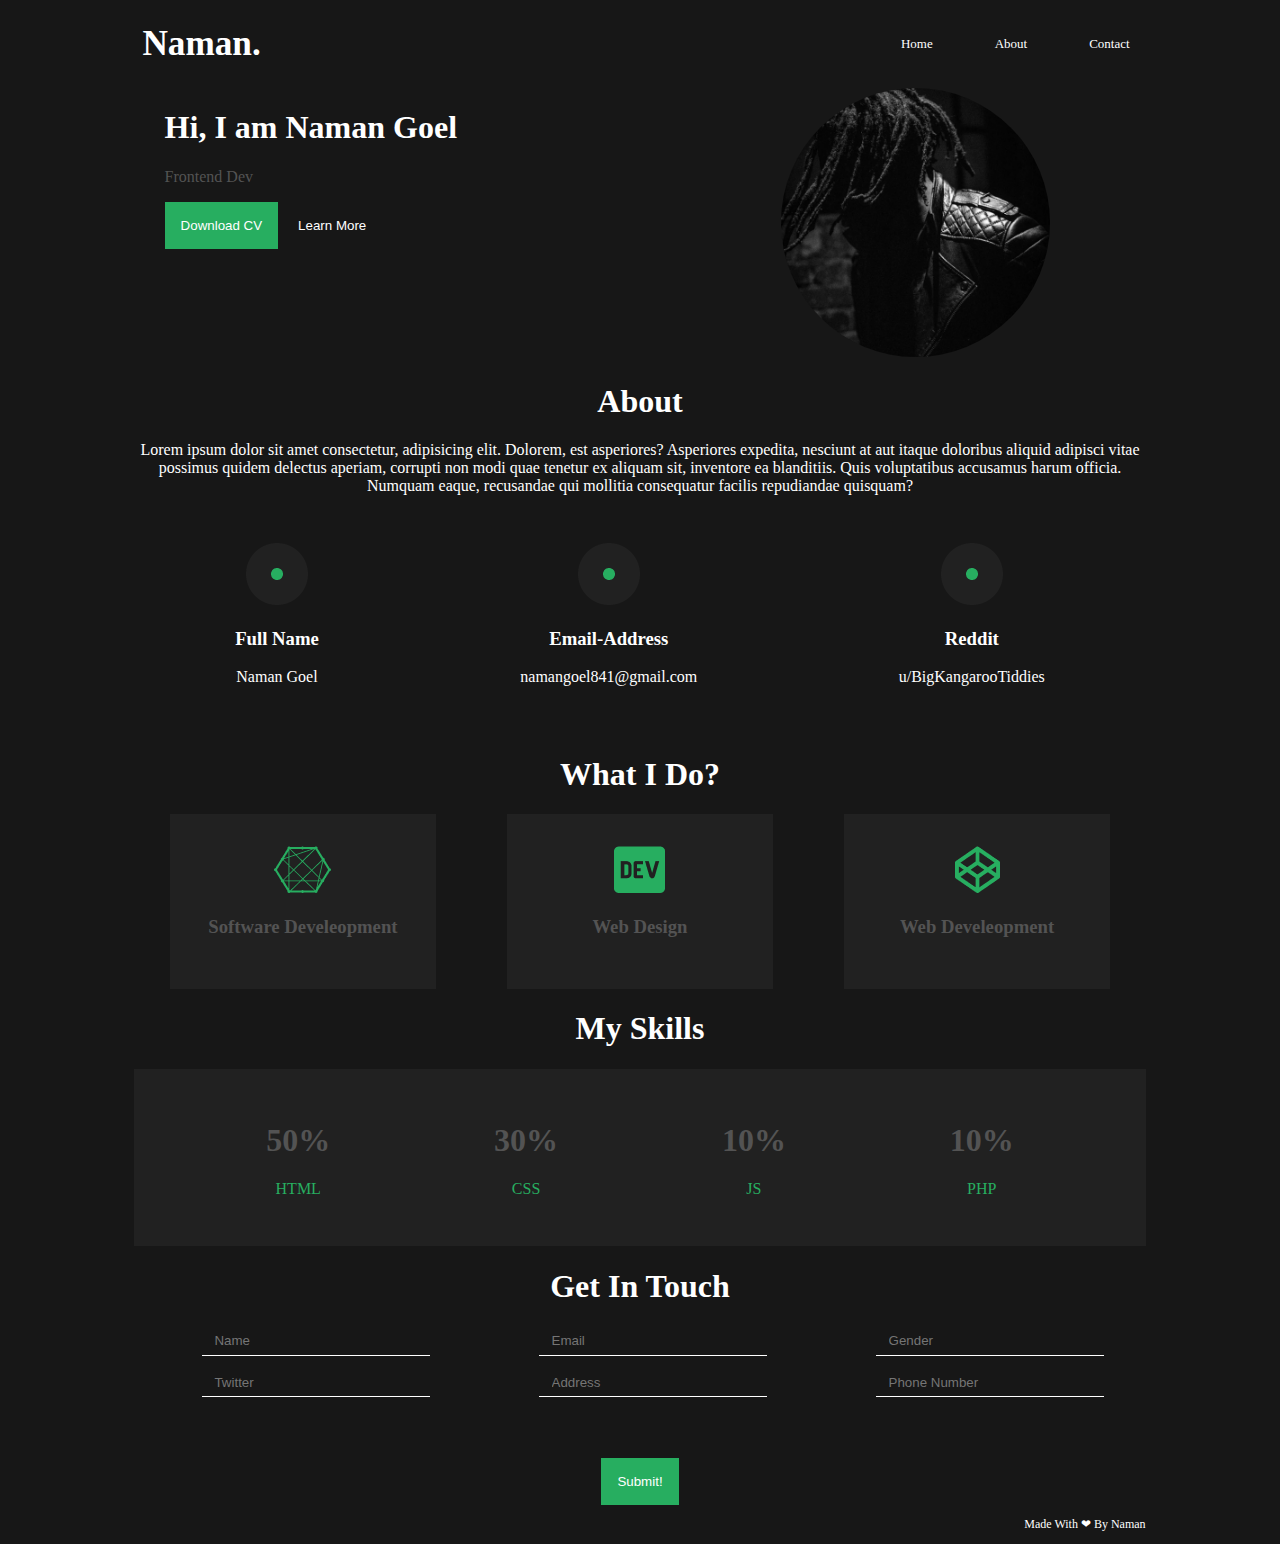
<file: Salaah-Bootcamp-main/Salaah-Bootcamp-main/index.html>
<!DOCTYPE html>
<html lang="en">
<head>
    <meta charset="UTF-8">
    <meta http-equiv="X-UA-Compatible" content="IE=edge">
    <meta name="viewport" content="width=device-width, initial-scale=1.0">
    <title>Portfolio</title>
    <link rel="stylesheet" href="style.css">
    <link class="favi" rel="icon" type="image/x-icon" href="./images/IMG-3113.JPG">

</head>
<body>
    <div class="container">
        <!-- <div class="navbar">
            <h1 class="heading">Naman.</h1>
        
        <nav>
            <ul>
                <li><a href="" class="iph">Home</a></li>
                <li><a href="" class="iph">About</a></li>
                <li><a href="" class="iph">Contact</a></li>
            </ul>
        </nav>
        </div> -->
        <nav class="navbar">
            <h1 class="brand-title">Naman.</h1>
            <a href="#" class="toggle-button">
              <span class="bar"></span>
              <span class="bar"></span>
              <span class="bar"></span>
            </a>
            <div class="navbar-links">
              <ul>
                <li><a href="" class="iph">Home</a></li>
                <li><a href="" class="iph">About</a></li>
                <li><a href="" class="iph">Contact</a></li>
              </ul>
            </div>
          </nav>
        <div class="row">
            <div class="col left">
            <h1 class="heading">
                Hi, I am Naman Goel
            </h1>          
            <p class="para gray">
                Frontend Dev
            </p>
            <button class="btn btn-primary">
                Download CV
            </button>
            <button class="btn ">
                Learn More
            </button>
          </div>
            <div class="col">
                <img src="./images/man.png" alt="profile" class="profile">   
            </div>

        </div>

        <div class="about">
            <h1 class="heading">
                About
            </h1>
            <p>Lorem ipsum dolor sit amet consectetur, adipisicing elit. Dolorem, est asperiores? Asperiores expedita, nesciunt at aut itaque doloribus aliquid adipisci vitae possimus quidem delectus aperiam, corrupti non modi quae tenetur ex aliquam sit, inventore ea blanditiis. Quis voluptatibus accusamus harum officia. Numquam eaque, recusandae qui mollitia consequatur facilis repudiandae quisquam?</p>
            <div class="about-row">
            <div class="about-col">
                <img src="./images/ellipse.png" alt="ellpise">
                <h3>Full Name</h3>
                <p>Naman Goel</p>
            </div>
            <div class="about-col">
                <img src="./images/ellipse.png" alt="ellpise">
                <h3>Email-Address</h3>
                <p>namangoel841@gmail.com</p>
            </div>
            <div class="about-col">
                <img src="./images/ellipse.png" alt="ellpise">
                <h3>Reddit</h3>
                <p>u/BigKangarooTiddies</p>
            </div>
            </div>
        </div>
        <div class="whatido">
            <h1 class="heading">
                What I Do?</h1>
                <div class="whatidorow">

                
                <div class="whatidocol">
                    <img src="./images/icon1.png" alt="dev" class="gray-bg med">
                    <h3 class="gray gray-bg">Software Develeopment</h3>

                </div>
            
        
      
                <div class="whatidocol">
                    <img src="./images/icon2.png" alt="dev" class="gray-bg med">
                    <h3 class="gray gray-bg">Web Design</h3>
                    
                </div>
            

       
                <div class="whatidocol">
                    <img src="./images/icon3.png" alt="dev" class="gray-bg med">
                    <h3 class="gray gray-bg">Web Develeopment</h3>
                    
                </div>
            </div>
        

        <div class="skills">
            <h1 class="heading">My Skills</h1>
            <div class="skillsrow skillsbg">
                <div class="skillscol ">
                    <h1 class="gray gray-bg">
                        50%
                    </h1>
                    <p class="green gray-bg">
                        HTML
                    </p>
                </div>
                <div class="skillscol">
                    <h1 class="gray gray-bg">
                        30%
                    </h1>
                    <p class="green gray-bg">
                        CSS
                    </p>
                </div>
                <div class="skillscol">
                    <h1 class="gray gray-bg">
                        10%
                    </h1>
                    <p class="green gray-bg">
                        JS
                    </p>
                </div>
                <div class="skillscol">
                    <h1 class="gray gray-bg">
                        10%
                    </h1>
                    <p class="green gray-bg">
                        PHP
                    </p>
                </div>
                
            </div>
        </div>
        
        <div class="getintouch">
            <h1 class="heading">
                Get In Touch
            </h1>
            <div class="grid">
                <input type="text" placeholder="Name" >
                <input type="mail" placeholder="Email">
                <input type="text" placeholder="Gender">
                <input type="text" placeholder="Twitter">
                <input type="text" placeholder="Address">
                <input type="number" placeholder="Phone Number">
            </div>
            <button class="btn btn-primary but">
                Submit!
            </button>
        </div>
        <div class="footer">
            <p>
                Made With &#10084; By Naman 
            </p>
        </div>
    </div>
<script>
        const toggleButton = document.getElementsByClassName("toggle-button")[0];
        const navbarLinks = document.getElementsByClassName("navbar-links")[0];
  
        toggleButton.addEventListener("click", () => {
          navbarLinks.classList.toggle("active");
        });
      </script>
</body>

</html>
</file>
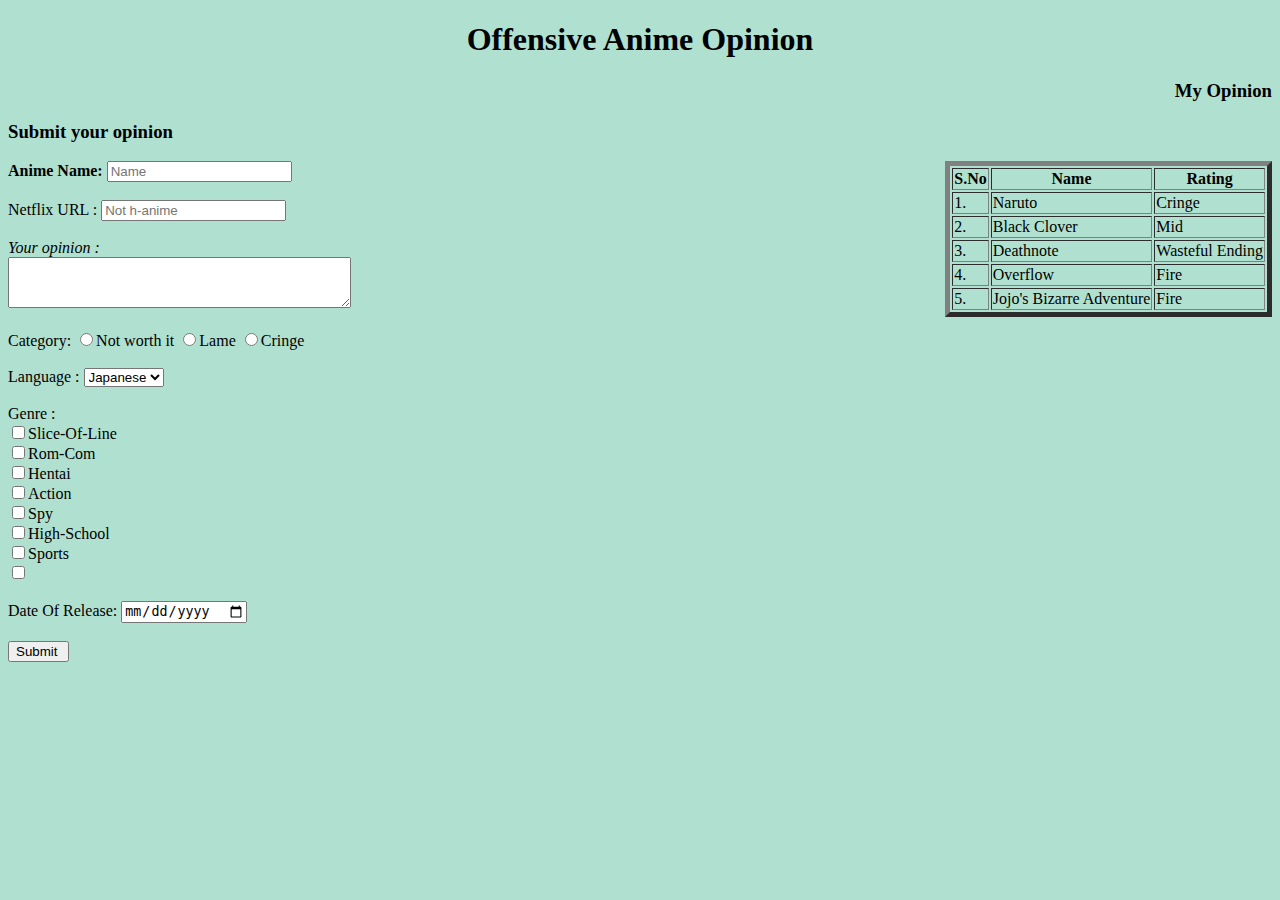
<file: naman.html>
<!DOCTYPE html>
<html lang="en">
<head>
    
    <title>Forms</title>
</head>
<body bgcolor= "bluered">
    <h1 align="center ">Offensive Anime Opinion</h1>
    <h3 align="right">My Opinion</h3>
    <h3>Submit your opinion</h3>
    <table border="5" align="right">
        <tr>
            <th>S.No</th> <th>Name</th><th>Rating</th>
        </tr>
        <tr><td>1.</td><td>Naruto</td><td>Cringe</td></tr>
        <tr><td>2.</td><td>Black Clover</td><td>Mid</td></tr>
        <tr><td>3.</td><td>Deathnote</td><td>Wasteful Ending    </td></tr>
        <tr><td>4.</td><td>Overflow</td><td>Fire</td></tr>
        <tr><td>5.</td><td>Jojo's Bizarre Adventure</td><td>Fire</td></tr>
    </table>
    <form> 
        <label for="name"><strong>Anime Name:</strong> </label>
        <input id="name" type="text" placeholder="Name" required><br><br>
        <label for="url">Netflix URL :  </label>
        <input id="mail" type="email" placeholder="Not h-anime"><br><br>
        

        <label for="about"><em>Your opinion : </em> </label><br>
        <textarea id="about" rows="3" cols="40" maxlength="5" minlength="2"></textarea><br><br>

        <label for="">Category: </label>
        <input name="yop" type="radio">Not worth it
        <input name="yop" type="radio">Lame
        <input name="yop" type="radio">Cringe 
         <br><br>
        <label for="genre">Language : </label>
        <select name="" id="lang"><br><br>
            <option value="Japanese">Japanese</option>
            <option value="Chinese">Chinese</option>
            <option value="Korean">Korean</option><br><br></select>

        <br><br><label>Genre : </label><br>
        <input type="checkbox">Slice-Of-Line <br>
        <input type="checkbox">Rom-Com <br>
        <input type="checkbox">Hentai <br>
        <input type="checkbox">Action <br>
        <input type="checkbox">Spy <br>
        <input type="checkbox">High-School <br>
        <input type="checkbox">Sports <br>
        <input type="checkbox"> <br><br>

        <label for="">Date Of Release: </label>
        <input type="date" name="" id="" pattern="\dd"><br><br>

        <input type="submit" value="Submit ">
        
        
        
    </form>
    
</body>
</html>
</file>
<file: Salaah-Bootcamp-main/Salaah-Bootcamp-main/style.css>
*
{
    background-color: #171717;
    color: white;
}

/* .navbar{
    height: 12%;
    display: flex;
    align-items: center;
}

nav{
    flex: 1;
    text-align: right;
}

nav ul li{
    list-style: none;
    display: inline-block;
    margin-left: 60px;
}
nav ul li a{
    text-decoration: none;
    color: black;
    font-size: 13px;
    color: white;
} */

.container
{
    width: 80%;
    margin: auto;
    text-align: center;
    

}

.row
{
    display: flex;
    flex-direction: row;
    justify-content: space-around;

}
.profile
{
    width: 45%;
    border-radius: 100%;
    margin-left: 33%;
}

.left
{
    text-align: left;
}

.btn
{
    padding: 1rem;
    border: none;
}

.btn-primary
{
    background-color: #27ae60;
}

.about-row
{
    display: flex;
    flex-direction: row;
    justify-content: space-around;

}

.about-col
{
    padding: 2rem;
}

.whatidorow
{
    display: flex;
    flex-direction: row;
    justify-content: space-around;
}

.whatidocol
{
    padding: 2rem;
}

.skillsrow{
    display: flex;
    flex-direction: row;
    justify-content: space-evenly;
}

.skillscol
{
    padding: 2rem;
}



.grid
{
    display: grid;
    grid-template-columns: auto auto auto;
    justify-content: space-around;
}

input
{
    padding: 0.8rem;
    width: 100%;
    height: 7%;
}

.but{
    margin-top: 3rem;
}

.gray
{
    color: #535353;
}

.whatidocol{
    background-color: #212121;
    width: 20%;
    word-wrap: break-word;
}

.gray-bg
{
    background-color: #212121;

}

.skillsbg
{
    background-color: #212121;
}

.skillscol
{
    background-color: #212121;
}

.green{
    color: #27ae60;
}

.footer
{
    text-align: right;
    font-size: 12px;
}


@media screen and (max-width: 725px)
{
    *
    {
        font-size: 12px;
    }

    .grid
    {
        padding: 0.2rem;
    }
}

@media screen and (max-width: 480px) 
{
    .iph
    {
        font-size: 8px ;
        
        display: flex;
        flex-direction: row;
        padding: 1%;
    }
}


@media  screen and (max-width: 430px) 
{
    .iph{
        font-size: 5px;
    }  
    
}

@media screen and (max-width: 399px) 
{
    *
    {
        font-size: 8px;
    }
    
    .profile
    {   
        padding: 1.5rem;
        width: 37%;
    }
    .iph
    {
        
    }
}

input {
    border: 0;
    outline: 0;
    background: transparent;
    border-bottom: 1px solid black;
    border-color: white;
  }

  .navbar {
    display: flex;
    position: relative;
    justify-content: space-between;
    align-items: center;
    color: white;
    margin-top: 1rem;
    margin-bottom: 1rem;
  }
  
  .navbar-links {
    height: 100%;
  }
  
  .brand-title {
    font-size: 2.2rem;
    margin: 0.5rem;
  }
  
  .navbar-links ul {
    display: flex;
    margin: 0;
    padding: 0;
  }
  
  .navbar-links li {
    list-style: none;
    margin-left: 30px;
  }
  
  .navbar-links li a {
    display: block;
    text-decoration: none;
    color: white;
    padding: 1rem;
    font-size: 13px;
  }
  
  .toggle-button {
    position: absolute;
    top: 0.75rem;
    right: 1rem;
    display: none;
    flex-direction: column;
    justify-content: space-between;
    width: 30px;
    height: 21px;
  }
  
  .toggle-button .bar {
    height: 3px;
    width: 100%;
    background-color: white;
    border-radius: 10px;
  }
  
  @media (max-width: 800px) {
    .navbar {
      flex-direction: column;
      align-items: flex-start;
    }
  
    .toggle-button {
      display: flex;
    }
  
    .navbar-links {
      display: none;
      width: 100%;
    }
  
    .navbar-links ul {
      width: 100%;
      flex-direction: column;
    }
  
    .navbar-links ul li {
      text-align: center;
    }
  
    .navbar-links ul li a {
      padding: 0.5rem 1rem;
    }
  
    .navbar-links.active {
      display: flex;
    }
  }
</file>
